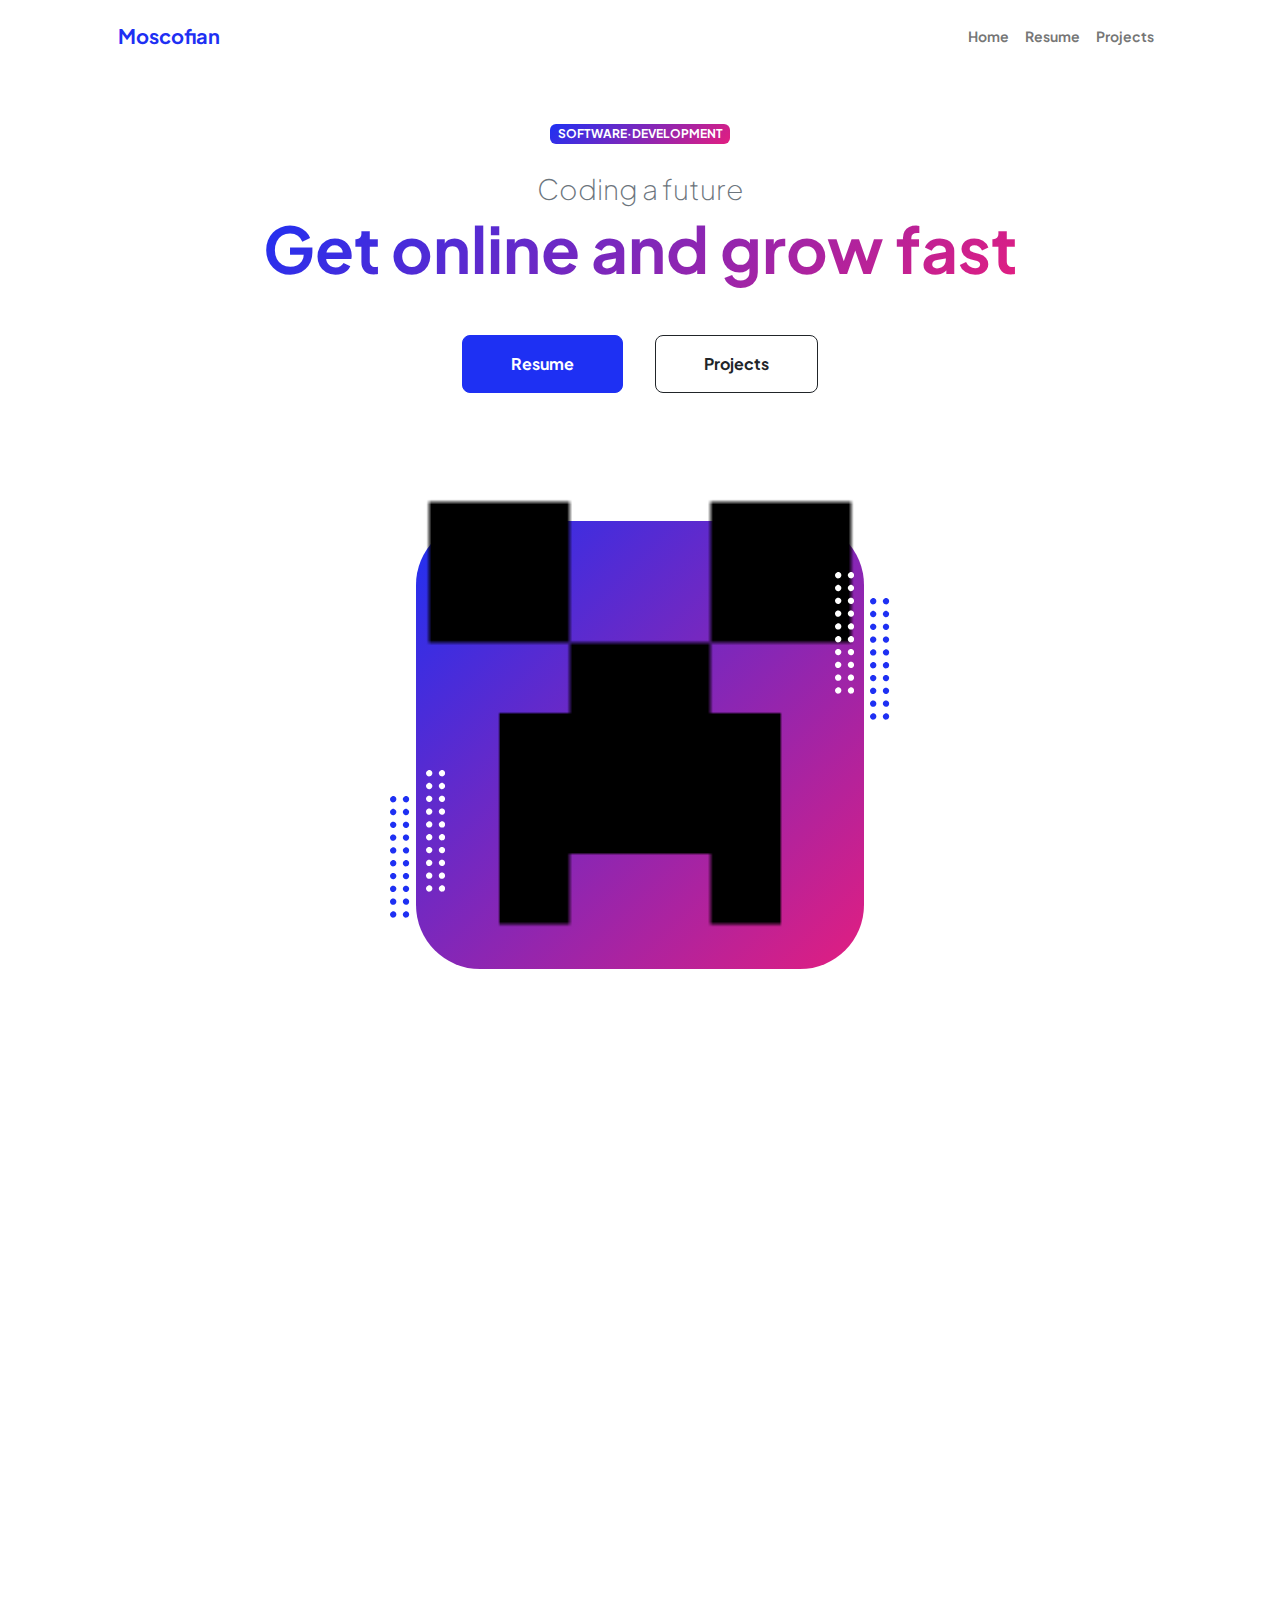
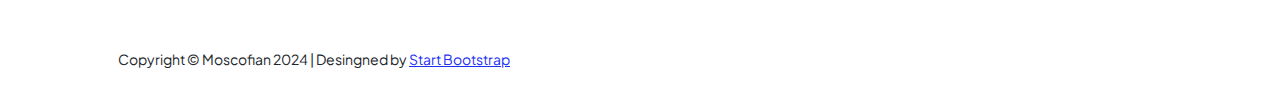
<file: index.html>
<!DOCTYPE html>
<html lang="en">
    <head>
        <meta charset="utf-8" />
        <meta name="viewport" content="width=device-width, initial-scale=1, shrink-to-fit=no" />
        <meta name="description" content="" />
        <meta name="author" content="" />
        <title>Personal Portfolio</title>
        <!-- Favicon-->
        <link rel="icon" type="image/x-icon" href="assets/favicon.ico" />
        <!-- Custom Google font-->
        <link rel="preconnect" href="https://fonts.googleapis.com" />
        <link rel="preconnect" href="https://fonts.gstatic.com" crossorigin />
        <link href="https://fonts.googleapis.com/css2?family=Plus+Jakarta+Sans:wght@100;200;300;400;500;600;700;800;900&amp;display=swap" rel="stylesheet" />
        <!-- Bootstrap icons-->
        <link href="https://cdn.jsdelivr.net/npm/bootstrap-icons@1.8.1/font/bootstrap-icons.css" rel="stylesheet" />
        <!-- Core theme CSS (includes Bootstrap)-->
        <link href="css/styles.css" rel="stylesheet" />
    </head>
    <body class="d-flex flex-column h-100">
        <main class="flex-shrink-0">
            <!-- Navigation-->
            <nav class="navbar navbar-expand-lg navbar-light bg-white py-3">
                <div class="container px-5">
                    <a class="navbar-brand" href="index.html"><span class="fw-bolder text-primary">Moscofian</span></a>
                    <button class="navbar-toggler" type="button" data-bs-toggle="collapse" data-bs-target="#navbarSupportedContent" aria-controls="navbarSupportedContent" aria-expanded="false" aria-label="Toggle navigation"><span class="navbar-toggler-icon"></span></button>
                    <div class="collapse navbar-collapse" id="navbarSupportedContent">
                        <ul class="navbar-nav ms-auto mb-2 mb-lg-0 small fw-bolder">
                            <li class="nav-item"><a class="nav-link" href="index.html">Home</a></li>
                            <li class="nav-item"><a class="nav-link" href="resume.html">Resume</a></li>
                            <li class="nav-item"><a class="nav-link" href="projects.html">Projects</a></li>
                            <!-- <li class="nav-item"><a class="nav-link" href="contact.html">Contact</a></li> -->
                        </ul>
                    </div>
                </div>
            </nav>
            <!-- Header-->
            <header class="py-5">
                <div class="container px-5 pb-5">
                    <div class="row gx-5 align-items-center">
                        <div class="col-xxl-5">
                            <!-- Header text content-->
                            <div class="part1 animate">
                                <div class="text-center text-xxl-start">
                                    <div class="badge bg-gradient-primary-to-secondary text-white mb-4"><div class="text-uppercase">Software&middot;Development</div></div>
                                    <div class="fs-3 fw-light text-muted">Coding a future</div>
                                    <h1 class="display-3 fw-bolder mb-5"><span class="text-gradient d-inline">Get online and grow fast</span></h1>
                                    <div class="d-grid gap-3 d-sm-flex justify-content-sm-center justify-content-xxl-start mb-3">
                                        <a class="btn btn-primary btn-lg px-5 py-3 me-sm-3 fs-6 fw-bolder" href="resume.html">Resume</a>
                                        <a class="btn btn-outline-dark btn-lg px-5 py-3 fs-6 fw-bolder" href="projects.html">Projects</a>
                                    </div>
                                </div>
                            </div>
                        </div>
                        <div class="col-xxl-7">
                            <!-- Header profile picture-->
                            <div class="part2 animate">
                                <div class="d-flex justify-content-center mt-5 mt-xxl-0">
                                    <div class="profile bg-gradient-primary-to-secondary">
                                        <!-- TIP: For best results, use a photo with a transparent background like the demo example below-->
                                        <!-- Watch a tutorial on how to do this on YouTube (link)-->
                                        <img class="profile-img" src="assets/profile.png" alt="..." />
                                        <div class="dots-1">
                                            <!-- SVG Dots-->
                                            <svg version="1.1" xmlns="http://www.w3.org/2000/svg" xmlns:xlink="http://www.w3.org/1999/xlink" x="0px" y="0px" viewBox="0 0 191.6 1215.4" style="enable-background: new 0 0 191.6 1215.4" xml:space="preserve">
                                                <g transform="translate(0.000000,1280.000000) scale(0.100000,-0.100000)">
                                                    <path d="M227.7,12788.6c-105-35-200-141-222-248c-43-206,163-412,369-369c155,32,275,190,260,339c-11,105-90,213-190,262        C383.7,12801.6,289.7,12808.6,227.7,12788.6z"></path>
                                                    <path d="M1507.7,12788.6c-151-50-253-216-222-362c25-119,136-230,254-255c194-41,395,142,375,339c-11,105-90,213-190,262        C1663.7,12801.6,1569.7,12808.6,1507.7,12788.6z"></path>
                                                    <path d="M227.7,11508.6c-105-35-200-141-222-248c-43-206,163-412,369-369c155,32,275,190,260,339c-11,105-90,213-190,262        C383.7,11521.6,289.7,11528.6,227.7,11508.6z"></path>
                                                    <path d="M1507.7,11508.6c-151-50-253-216-222-362c25-119,136-230,254-255c194-41,395,142,375,339c-11,105-90,213-190,262        C1663.7,11521.6,1569.7,11528.6,1507.7,11508.6z"></path>
                                                    <path d="M227.7,10228.6c-105-35-200-141-222-248c-43-206,163-412,369-369c155,32,275,190,260,339c-11,105-90,213-190,262        C383.7,10241.6,289.7,10248.6,227.7,10228.6z"></path>
                                                    <path d="M1507.7,10228.6c-105-35-200-141-222-248c-43-206,163-412,369-369c155,32,275,190,260,339c-11,105-90,213-190,262        C1663.7,10241.6,1569.7,10248.6,1507.7,10228.6z"></path>
                                                    <path d="M227.7,8948.6c-105-35-200-141-222-248c-43-206,163-412,369-369c155,32,275,190,260,339c-11,105-90,213-190,262        C383.7,8961.6,289.7,8968.6,227.7,8948.6z"></path>
                                                    <path d="M1507.7,8948.6c-105-35-200-141-222-248c-43-206,163-412,369-369c155,32,275,190,260,339c-11,105-90,213-190,262        C1663.7,8961.6,1569.7,8968.6,1507.7,8948.6z"></path>
                                                    <path d="M227.7,7668.6c-105-35-200-141-222-248c-43-206,163-412,369-369c155,32,275,190,260,339c-11,105-90,213-190,262        C383.7,7681.6,289.7,7688.6,227.7,7668.6z"></path>
                                                    <path d="M1507.7,7668.6c-105-35-200-141-222-248c-43-206,163-412,369-369c155,32,275,190,260,339c-11,105-90,213-190,262        C1663.7,7681.6,1569.7,7688.6,1507.7,7668.6z"></path>
                                                    <path d="M227.7,6388.6c-105-35-200-141-222-248c-43-206,163-412,369-369c155,32,275,190,260,339c-11,105-90,213-190,262        C383.7,6401.6,289.7,6408.6,227.7,6388.6z"></path>
                                                    <path d="M1507.7,6388.6c-105-35-200-141-222-248c-43-206,163-412,369-369c155,32,275,190,260,339c-11,105-90,213-190,262        C1663.7,6401.6,1569.7,6408.6,1507.7,6388.6z"></path>
                                                    <path d="M227.7,5108.6c-105-35-200-141-222-248c-43-206,163-412,369-369c155,32,275,190,260,339c-11,105-90,213-190,262        C383.7,5121.6,289.7,5128.6,227.7,5108.6z"></path>
                                                    <path d="M1507.7,5108.6c-105-35-200-141-222-248c-43-206,163-412,369-369c155,32,275,190,260,339c-11,105-90,213-190,262        C1663.7,5121.6,1569.7,5128.6,1507.7,5108.6z"></path>
                                                    <path d="M227.7,3828.6c-105-35-200-141-222-248c-43-206,163-412,369-369c155,32,275,190,260,339c-11,105-90,213-190,262        C383.7,3841.6,289.7,3848.6,227.7,3828.6z"></path>
                                                    <path d="M1507.7,3828.6c-105-35-200-141-222-248c-43-206,163-412,369-369c155,32,275,190,260,339c-11,105-90,213-190,262        C1663.7,3841.6,1569.7,3848.6,1507.7,3828.6z"></path>
                                                    <path d="M227.7,2548.6c-105-35-200-141-222-248c-43-206,163-412,369-369c155,32,275,190,260,339c-11,105-90,213-190,262        C383.7,2561.6,289.7,2568.6,227.7,2548.6z"></path>
                                                    <path d="M1507.7,2548.6c-105-35-200-141-222-248c-43-206,163-412,369-369c155,32,275,190,260,339c-11,105-90,213-190,262        C1663.7,2561.6,1569.7,2568.6,1507.7,2548.6z"></path>
                                                    <path d="M227.7,1268.6c-105-35-200-141-222-248c-43-206,163-412,369-369c155,32,275,190,260,339c-11,105-90,213-190,262        C383.7,1281.6,289.7,1288.6,227.7,1268.6z"></path>
                                                    <path d="M1507.7,1268.6c-105-35-200-141-222-248c-43-206,163-412,369-369c155,32,275,190,260,339c-11,105-90,213-190,262        C1663.7,1281.6,1569.7,1288.6,1507.7,1268.6z"></path>
                                                </g>
                                            </svg>
                                            <!-- END of SVG dots-->
                                        </div>
                                        <div class="dots-2">
                                            <!-- SVG Dots-->
                                            <svg version="1.1" xmlns="http://www.w3.org/2000/svg" xmlns:xlink="http://www.w3.org/1999/xlink" x="0px" y="0px" viewBox="0 0 191.6 1215.4" style="enable-background: new 0 0 191.6 1215.4" xml:space="preserve">
                                                <g transform="translate(0.000000,1280.000000) scale(0.100000,-0.100000)">
                                                    <path d="M227.7,12788.6c-105-35-200-141-222-248c-43-206,163-412,369-369c155,32,275,190,260,339c-11,105-90,213-190,262        C383.7,12801.6,289.7,12808.6,227.7,12788.6z"></path>
                                                    <path d="M1507.7,12788.6c-151-50-253-216-222-362c25-119,136-230,254-255c194-41,395,142,375,339c-11,105-90,213-190,262        C1663.7,12801.6,1569.7,12808.6,1507.7,12788.6z"></path>
                                                    <path d="M227.7,11508.6c-105-35-200-141-222-248c-43-206,163-412,369-369c155,32,275,190,260,339c-11,105-90,213-190,262        C383.7,11521.6,289.7,11528.6,227.7,11508.6z"></path>
                                                    <path d="M1507.7,11508.6c-151-50-253-216-222-362c25-119,136-230,254-255c194-41,395,142,375,339c-11,105-90,213-190,262        C1663.7,11521.6,1569.7,11528.6,1507.7,11508.6z"></path>
                                                    <path d="M227.7,10228.6c-105-35-200-141-222-248c-43-206,163-412,369-369c155,32,275,190,260,339c-11,105-90,213-190,262        C383.7,10241.6,289.7,10248.6,227.7,10228.6z"></path>
                                                    <path d="M1507.7,10228.6c-105-35-200-141-222-248c-43-206,163-412,369-369c155,32,275,190,260,339c-11,105-90,213-190,262        C1663.7,10241.6,1569.7,10248.6,1507.7,10228.6z"></path>
                                                    <path d="M227.7,8948.6c-105-35-200-141-222-248c-43-206,163-412,369-369c155,32,275,190,260,339c-11,105-90,213-190,262        C383.7,8961.6,289.7,8968.6,227.7,8948.6z"></path>
                                                    <path d="M1507.7,8948.6c-105-35-200-141-222-248c-43-206,163-412,369-369c155,32,275,190,260,339c-11,105-90,213-190,262        C1663.7,8961.6,1569.7,8968.6,1507.7,8948.6z"></path>
                                                    <path d="M227.7,7668.6c-105-35-200-141-222-248c-43-206,163-412,369-369c155,32,275,190,260,339c-11,105-90,213-190,262        C383.7,7681.6,289.7,7688.6,227.7,7668.6z"></path>
                                                    <path d="M1507.7,7668.6c-105-35-200-141-222-248c-43-206,163-412,369-369c155,32,275,190,260,339c-11,105-90,213-190,262        C1663.7,7681.6,1569.7,7688.6,1507.7,7668.6z"></path>
                                                    <path d="M227.7,6388.6c-105-35-200-141-222-248c-43-206,163-412,369-369c155,32,275,190,260,339c-11,105-90,213-190,262        C383.7,6401.6,289.7,6408.6,227.7,6388.6z"></path>
                                                    <path d="M1507.7,6388.6c-105-35-200-141-222-248c-43-206,163-412,369-369c155,32,275,190,260,339c-11,105-90,213-190,262        C1663.7,6401.6,1569.7,6408.6,1507.7,6388.6z"></path>
                                                    <path d="M227.7,5108.6c-105-35-200-141-222-248c-43-206,163-412,369-369c155,32,275,190,260,339c-11,105-90,213-190,262        C383.7,5121.6,289.7,5128.6,227.7,5108.6z"></path>
                                                    <path d="M1507.7,5108.6c-105-35-200-141-222-248c-43-206,163-412,369-369c155,32,275,190,260,339c-11,105-90,213-190,262        C1663.7,5121.6,1569.7,5128.6,1507.7,5108.6z"></path>
                                                    <path d="M227.7,3828.6c-105-35-200-141-222-248c-43-206,163-412,369-369c155,32,275,190,260,339c-11,105-90,213-190,262        C383.7,3841.6,289.7,3848.6,227.7,3828.6z"></path>
                                                    <path d="M1507.7,3828.6c-105-35-200-141-222-248c-43-206,163-412,369-369c155,32,275,190,260,339c-11,105-90,213-190,262        C1663.7,3841.6,1569.7,3848.6,1507.7,3828.6z"></path>
                                                    <path d="M227.7,2548.6c-105-35-200-141-222-248c-43-206,163-412,369-369c155,32,275,190,260,339c-11,105-90,213-190,262        C383.7,2561.6,289.7,2568.6,227.7,2548.6z"></path>
                                                    <path d="M1507.7,2548.6c-105-35-200-141-222-248c-43-206,163-412,369-369c155,32,275,190,260,339c-11,105-90,213-190,262        C1663.7,2561.6,1569.7,2568.6,1507.7,2548.6z"></path>
                                                    <path d="M227.7,1268.6c-105-35-200-141-222-248c-43-206,163-412,369-369c155,32,275,190,260,339c-11,105-90,213-190,262        C383.7,1281.6,289.7,1288.6,227.7,1268.6z"></path>
                                                    <path d="M1507.7,1268.6c-105-35-200-141-222-248c-43-206,163-412,369-369c155,32,275,190,260,339c-11,105-90,213-190,262        C1663.7,1281.6,1569.7,1288.6,1507.7,1268.6z"></path>
                                                </g>
                                            </svg>
                                            <!-- END of SVG dots-->
                                        </div>
                                        <div class="dots-3">
                                            <!-- SVG Dots-->
                                            <svg version="1.1" xmlns="http://www.w3.org/2000/svg" xmlns:xlink="http://www.w3.org/1999/xlink" x="0px" y="0px" viewBox="0 0 191.6 1215.4" style="enable-background: new 0 0 191.6 1215.4" xml:space="preserve">
                                                <g transform="translate(0.000000,1280.000000) scale(0.100000,-0.100000)">
                                                    <path d="M227.7,12788.6c-105-35-200-141-222-248c-43-206,163-412,369-369c155,32,275,190,260,339c-11,105-90,213-190,262        C383.7,12801.6,289.7,12808.6,227.7,12788.6z"></path>
                                                    <path d="M1507.7,12788.6c-151-50-253-216-222-362c25-119,136-230,254-255c194-41,395,142,375,339c-11,105-90,213-190,262        C1663.7,12801.6,1569.7,12808.6,1507.7,12788.6z"></path>
                                                    <path d="M227.7,11508.6c-105-35-200-141-222-248c-43-206,163-412,369-369c155,32,275,190,260,339c-11,105-90,213-190,262        C383.7,11521.6,289.7,11528.6,227.7,11508.6z"></path>
                                                    <path d="M1507.7,11508.6c-151-50-253-216-222-362c25-119,136-230,254-255c194-41,395,142,375,339c-11,105-90,213-190,262        C1663.7,11521.6,1569.7,11528.6,1507.7,11508.6z"></path>
                                                    <path d="M227.7,10228.6c-105-35-200-141-222-248c-43-206,163-412,369-369c155,32,275,190,260,339c-11,105-90,213-190,262        C383.7,10241.6,289.7,10248.6,227.7,10228.6z"></path>
                                                    <path d="M1507.7,10228.6c-105-35-200-141-222-248c-43-206,163-412,369-369c155,32,275,190,260,339c-11,105-90,213-190,262        C1663.7,10241.6,1569.7,10248.6,1507.7,10228.6z"></path>
                                                    <path d="M227.7,8948.6c-105-35-200-141-222-248c-43-206,163-412,369-369c155,32,275,190,260,339c-11,105-90,213-190,262        C383.7,8961.6,289.7,8968.6,227.7,8948.6z"></path>
                                                    <path d="M1507.7,8948.6c-105-35-200-141-222-248c-43-206,163-412,369-369c155,32,275,190,260,339c-11,105-90,213-190,262        C1663.7,8961.6,1569.7,8968.6,1507.7,8948.6z"></path>
                                                    <path d="M227.7,7668.6c-105-35-200-141-222-248c-43-206,163-412,369-369c155,32,275,190,260,339c-11,105-90,213-190,262        C383.7,7681.6,289.7,7688.6,227.7,7668.6z"></path>
                                                    <path d="M1507.7,7668.6c-105-35-200-141-222-248c-43-206,163-412,369-369c155,32,275,190,260,339c-11,105-90,213-190,262        C1663.7,7681.6,1569.7,7688.6,1507.7,7668.6z"></path>
                                                    <path d="M227.7,6388.6c-105-35-200-141-222-248c-43-206,163-412,369-369c155,32,275,190,260,339c-11,105-90,213-190,262        C383.7,6401.6,289.7,6408.6,227.7,6388.6z"></path>
                                                    <path d="M1507.7,6388.6c-105-35-200-141-222-248c-43-206,163-412,369-369c155,32,275,190,260,339c-11,105-90,213-190,262        C1663.7,6401.6,1569.7,6408.6,1507.7,6388.6z"></path>
                                                    <path d="M227.7,5108.6c-105-35-200-141-222-248c-43-206,163-412,369-369c155,32,275,190,260,339c-11,105-90,213-190,262        C383.7,5121.6,289.7,5128.6,227.7,5108.6z"></path>
                                                    <path d="M1507.7,5108.6c-105-35-200-141-222-248c-43-206,163-412,369-369c155,32,275,190,260,339c-11,105-90,213-190,262        C1663.7,5121.6,1569.7,5128.6,1507.7,5108.6z"></path>
                                                    <path d="M227.7,3828.6c-105-35-200-141-222-248c-43-206,163-412,369-369c155,32,275,190,260,339c-11,105-90,213-190,262        C383.7,3841.6,289.7,3848.6,227.7,3828.6z"></path>
                                                    <path d="M1507.7,3828.6c-105-35-200-141-222-248c-43-206,163-412,369-369c155,32,275,190,260,339c-11,105-90,213-190,262        C1663.7,3841.6,1569.7,3848.6,1507.7,3828.6z"></path>
                                                    <path d="M227.7,2548.6c-105-35-200-141-222-248c-43-206,163-412,369-369c155,32,275,190,260,339c-11,105-90,213-190,262        C383.7,2561.6,289.7,2568.6,227.7,2548.6z"></path>
                                                    <path d="M1507.7,2548.6c-105-35-200-141-222-248c-43-206,163-412,369-369c155,32,275,190,260,339c-11,105-90,213-190,262        C1663.7,2561.6,1569.7,2568.6,1507.7,2548.6z"></path>
                                                    <path d="M227.7,1268.6c-105-35-200-141-222-248c-43-206,163-412,369-369c155,32,275,190,260,339c-11,105-90,213-190,262        C383.7,1281.6,289.7,1288.6,227.7,1268.6z"></path>
                                                    <path d="M1507.7,1268.6c-105-35-200-141-222-248c-43-206,163-412,369-369c155,32,275,190,260,339c-11,105-90,213-190,262        C1663.7,1281.6,1569.7,1288.6,1507.7,1268.6z"></path>
                                                </g>
                                            </svg>
                                            <!-- END of SVG dots-->
                                        </div>
                                        <div class="dots-4">
                                            <!-- SVG Dots-->
                                            <svg version="1.1" xmlns="http://www.w3.org/2000/svg" xmlns:xlink="http://www.w3.org/1999/xlink" x="0px" y="0px" viewBox="0 0 191.6 1215.4" style="enable-background: new 0 0 191.6 1215.4" xml:space="preserve">
                                                <g transform="translate(0.000000,1280.000000) scale(0.100000,-0.100000)">
                                                    <path d="M227.7,12788.6c-105-35-200-141-222-248c-43-206,163-412,369-369c155,32,275,190,260,339c-11,105-90,213-190,262        C383.7,12801.6,289.7,12808.6,227.7,12788.6z"></path>
                                                    <path d="M1507.7,12788.6c-151-50-253-216-222-362c25-119,136-230,254-255c194-41,395,142,375,339c-11,105-90,213-190,262        C1663.7,12801.6,1569.7,12808.6,1507.7,12788.6z"></path>
                                                    <path d="M227.7,11508.6c-105-35-200-141-222-248c-43-206,163-412,369-369c155,32,275,190,260,339c-11,105-90,213-190,262        C383.7,11521.6,289.7,11528.6,227.7,11508.6z"></path>
                                                    <path d="M1507.7,11508.6c-151-50-253-216-222-362c25-119,136-230,254-255c194-41,395,142,375,339c-11,105-90,213-190,262        C1663.7,11521.6,1569.7,11528.6,1507.7,11508.6z"></path>
                                                    <path d="M227.7,10228.6c-105-35-200-141-222-248c-43-206,163-412,369-369c155,32,275,190,260,339c-11,105-90,213-190,262        C383.7,10241.6,289.7,10248.6,227.7,10228.6z"></path>
                                                    <path d="M1507.7,10228.6c-105-35-200-141-222-248c-43-206,163-412,369-369c155,32,275,190,260,339c-11,105-90,213-190,262        C1663.7,10241.6,1569.7,10248.6,1507.7,10228.6z"></path>
                                                    <path d="M227.7,8948.6c-105-35-200-141-222-248c-43-206,163-412,369-369c155,32,275,190,260,339c-11,105-90,213-190,262        C383.7,8961.6,289.7,8968.6,227.7,8948.6z"></path>
                                                    <path d="M1507.7,8948.6c-105-35-200-141-222-248c-43-206,163-412,369-369c155,32,275,190,260,339c-11,105-90,213-190,262        C1663.7,8961.6,1569.7,8968.6,1507.7,8948.6z"></path>
                                                    <path d="M227.7,7668.6c-105-35-200-141-222-248c-43-206,163-412,369-369c155,32,275,190,260,339c-11,105-90,213-190,262        C383.7,7681.6,289.7,7688.6,227.7,7668.6z"></path>
                                                    <path d="M1507.7,7668.6c-105-35-200-141-222-248c-43-206,163-412,369-369c155,32,275,190,260,339c-11,105-90,213-190,262        C1663.7,7681.6,1569.7,7688.6,1507.7,7668.6z"></path>
                                                    <path d="M227.7,6388.6c-105-35-200-141-222-248c-43-206,163-412,369-369c155,32,275,190,260,339c-11,105-90,213-190,262        C383.7,6401.6,289.7,6408.6,227.7,6388.6z"></path>
                                                    <path d="M1507.7,6388.6c-105-35-200-141-222-248c-43-206,163-412,369-369c155,32,275,190,260,339c-11,105-90,213-190,262        C1663.7,6401.6,1569.7,6408.6,1507.7,6388.6z"></path>
                                                    <path d="M227.7,5108.6c-105-35-200-141-222-248c-43-206,163-412,369-369c155,32,275,190,260,339c-11,105-90,213-190,262        C383.7,5121.6,289.7,5128.6,227.7,5108.6z"></path>
                                                    <path d="M1507.7,5108.6c-105-35-200-141-222-248c-43-206,163-412,369-369c155,32,275,190,260,339c-11,105-90,213-190,262        C1663.7,5121.6,1569.7,5128.6,1507.7,5108.6z"></path>
                                                    <path d="M227.7,3828.6c-105-35-200-141-222-248c-43-206,163-412,369-369c155,32,275,190,260,339c-11,105-90,213-190,262        C383.7,3841.6,289.7,3848.6,227.7,3828.6z"></path>
                                                    <path d="M1507.7,3828.6c-105-35-200-141-222-248c-43-206,163-412,369-369c155,32,275,190,260,339c-11,105-90,213-190,262        C1663.7,3841.6,1569.7,3848.6,1507.7,3828.6z"></path>
                                                    <path d="M227.7,2548.6c-105-35-200-141-222-248c-43-206,163-412,369-369c155,32,275,190,260,339c-11,105-90,213-190,262        C383.7,2561.6,289.7,2568.6,227.7,2548.6z"></path>
                                                    <path d="M1507.7,2548.6c-105-35-200-141-222-248c-43-206,163-412,369-369c155,32,275,190,260,339c-11,105-90,213-190,262        C1663.7,2561.6,1569.7,2568.6,1507.7,2548.6z"></path>
                                                    <path d="M227.7,1268.6c-105-35-200-141-222-248c-43-206,163-412,369-369c155,32,275,190,260,339c-11,105-90,213-190,262        C383.7,1281.6,289.7,1288.6,227.7,1268.6z"></path>
                                                    <path d="M1507.7,1268.6c-105-35-200-141-222-248c-43-206,163-412,369-369c155,32,275,190,260,339c-11,105-90,213-190,262        C1663.7,1281.6,1569.7,1288.6,1507.7,1268.6z"></path>
                                                </g>
                                            </svg>
                                            <!-- END of SVG dots-->
                                        </div>
                                    </div>
                                </div>
                            </div>
                        </div>
                    </div>
                </div>
            </header>
            <!-- About Section-->
            <div class="part3 animate">
                <section class="bg-light py-5">
                    <div class="container px-5">
                        <div class="row gx-5 justify-content-center">
                            <div class="col-xxl-8">
                                <div class="text-center my-5">
                                    <h2 class="display-5 fw-bolder"><span class="text-gradient d-inline">About Me</span></h2>
                                    <p class="lead fw-light mb-4">My name is Lucas Moscofian Gimenez.</p>
                                    <p class="text-muted">Hello! I am a student of IT, currently pursuing a degree in Systems Analysis and Development. I am passionate about technology and innovation. Throughout my academic journey, I have had the opportunity to participate in various projects, both in teams and individually, which allowed me to develop practical skills in different areas of software development.</p>
                                    <p class="text-muted">I have experience in front-end projects, where I utilized technologies such as HTML, CSS, and JavaScript to create interactive and responsive user interfaces. Additionally, I have worked on back-end projects, developing and integrating APIs using languages like C++ and Python. I have a strong interest in back-end, as I enjoy working on the logic and architecture that support applications, ensuring their efficiency and scalability.</p>
                                    <div class="d-flex justify-content-center fs-2 gap-4">
                                        <!-- <a class="text-gradient" href="#!"><i class="bi bi-twitter"></i></a> -->
                                        <a class="text-gradient" href="https://www.linkedin.com/in/lucas-moscofian-gimenez-18b355247/" target="_blank"><i class="bi bi-linkedin"></i></a>
                                        <a class="text-gradient" href="https://github.com/Moscofian" target="_blank"><i class="bi bi-github"></i></a>
                                    </div>
                                </div>
                            </div>
                        </div>
                    </div>
                </section>
            </div>
        </main>
        <!-- Footer-->
        <footer class="bg-white py-4 mt-auto">
            <div class="container px-5">
                <div class="row align-items-center justify-content-between flex-column flex-sm-row">
                    <div class="col-auto"><div class="small m-0">Copyright &copy; Moscofian 2024 | Desingned by <a href="https://startbootstrap.com/">Start Bootstrap</a></div></div>
                    <!-- <div class="col-auto">
                        <a class="small" href="#!">Privacy</a>
                        <span class="mx-1">&middot;</span>
                        <a class="small" href="#!">Terms</a>
                        <span class="mx-1">&middot;</span>
                        <a class="small" href="#!">Contact</a>
                    </div> -->
                </div>
            </div>
        </footer>
        <!-- Bootstrap core JS-->
        <script src="https://cdn.jsdelivr.net/npm/bootstrap@5.2.3/dist/js/bootstrap.bundle.min.js"></script>
        <!-- Core theme JS-->
        <script src="js/scripts.js"></script>
    </body>
</html>
</file>
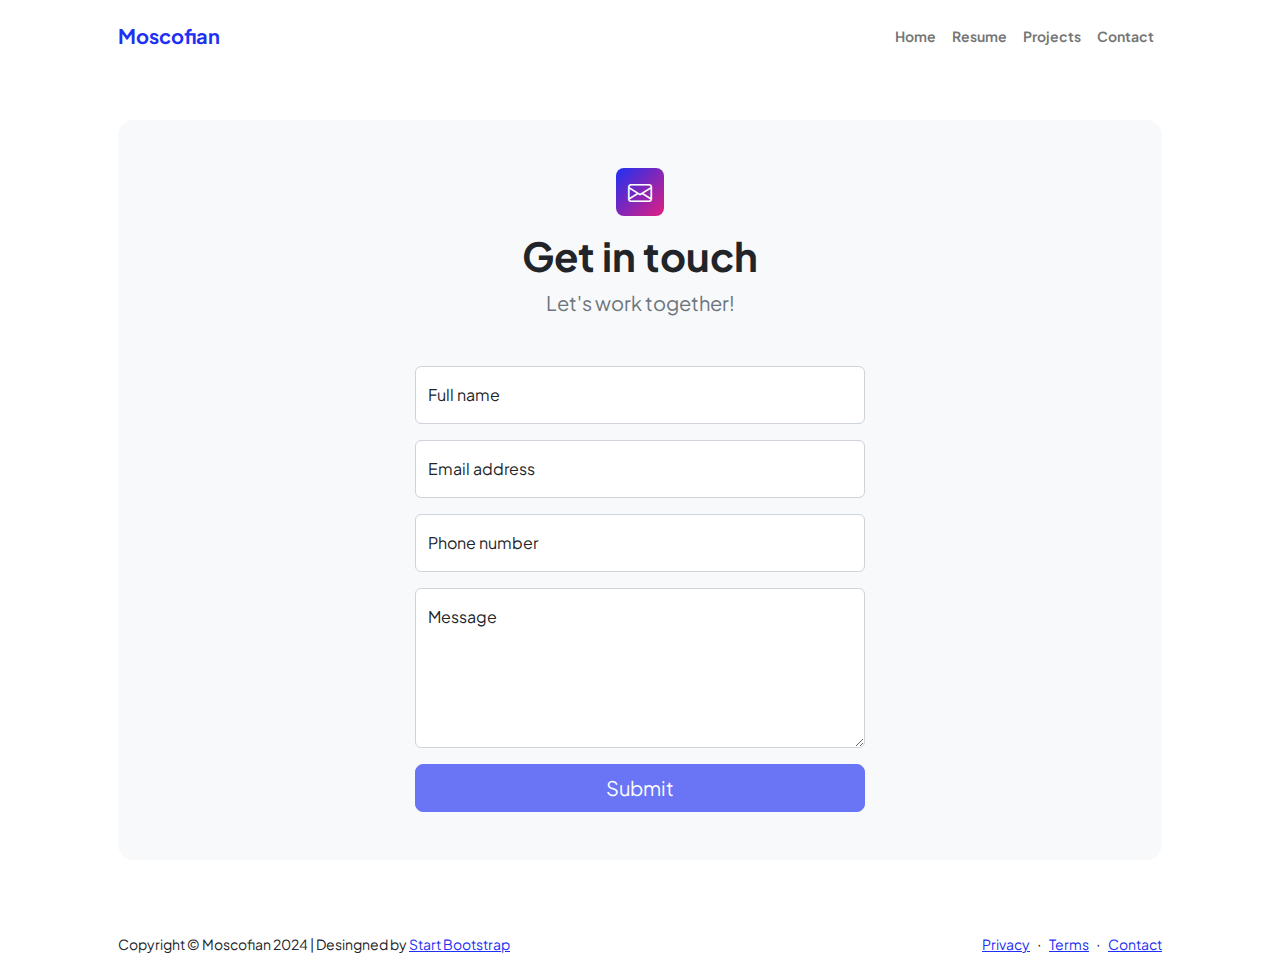
<file: contact.html>
<!DOCTYPE html>
<html lang="en">
    <head>
        <meta charset="utf-8" />
        <meta name="viewport" content="width=device-width, initial-scale=1, shrink-to-fit=no" />
        <meta name="description" content />
        <meta name="author" content />
        <title>Contact</title>
        <!-- Favicon-->
        <link rel="icon" type="image/x-icon" href="assets/favicon.ico" />
        <!-- Custom Google font-->
        <link rel="preconnect" href="https://fonts.googleapis.com" />
        <link rel="preconnect" href="https://fonts.gstatic.com" crossorigin />
        <link href="https://fonts.googleapis.com/css2?family=Plus+Jakarta+Sans:wght@100;200;300;400;500;600;700;800;900&amp;display=swap" rel="stylesheet" />
        <!-- Bootstrap icons-->
        <link href="https://cdn.jsdelivr.net/npm/bootstrap-icons@1.8.1/font/bootstrap-icons.css" rel="stylesheet" />
        <!-- Core theme CSS (includes Bootstrap)-->
        <link href="css/styles.css" rel="stylesheet" />
    </head>
    <body class="d-flex flex-column">
        <main class="flex-shrink-0">
            <!-- Navigation-->
            <nav class="navbar navbar-expand-lg navbar-light bg-white py-3">
                <div class="container px-5">
                    <a class="navbar-brand" href="index.html"><span class="fw-bolder text-primary">Moscofian</span></a>
                    <button class="navbar-toggler" type="button" data-bs-toggle="collapse" data-bs-target="#navbarSupportedContent" aria-controls="navbarSupportedContent" aria-expanded="false" aria-label="Toggle navigation"><span class="navbar-toggler-icon"></span></button>
                    <div class="collapse navbar-collapse" id="navbarSupportedContent">
                        <ul class="navbar-nav ms-auto mb-2 mb-lg-0 small fw-bolder">
                            <li class="nav-item"><a class="nav-link" href="index.html">Home</a></li>
                            <li class="nav-item"><a class="nav-link" href="resume.html">Resume</a></li>
                            <li class="nav-item"><a class="nav-link" href="projects.html">Projects</a></li>
                            <li class="nav-item"><a class="nav-link" href="contact.html">Contact</a></li>
                        </ul>
                    </div>
                </div>
            </nav>
            <!-- Page content-->
            <section class="py-5">
                <div class="container px-5">
                    <!-- Contact form-->
                    <div class="bg-light rounded-4 py-5 px-4 px-md-5">
                        <div class="text-center mb-5">
                            <div class="feature bg-primary bg-gradient-primary-to-secondary text-white rounded-3 mb-3"><i class="bi bi-envelope"></i></div>
                            <h1 class="fw-bolder">Get in touch</h1>
                            <p class="lead fw-normal text-muted mb-0">Let's work together!</p>
                        </div>
                        <div class="row gx-5 justify-content-center">
                            <div class="col-lg-8 col-xl-6">
                                <!-- * * * * * * * * * * * * * * *-->
                                <!-- * * SB Forms Contact Form * *-->
                                <!-- * * * * * * * * * * * * * * *-->
                                <!-- This form is pre-integrated with SB Forms.-->
                                <!-- To make this form functional, sign up at-->
                                <!-- https://startbootstrap.com/solution/contact-forms-->
                                <!-- to get an API token!-->
                                <form id="contactForm" data-sb-form-api-token="API_TOKEN">
                                    <!-- Name input-->
                                    <div class="form-floating mb-3">
                                        <input class="form-control" id="name" type="text" placeholder="Enter your name..." data-sb-validations="required" />
                                        <label for="name">Full name</label>
                                        <div class="invalid-feedback" data-sb-feedback="name:required">A name is required.</div>
                                    </div>
                                    <!-- Email address input-->
                                    <div class="form-floating mb-3">
                                        <input class="form-control" id="email" type="email" placeholder="name@example.com" data-sb-validations="required,email" />
                                        <label for="email">Email address</label>
                                        <div class="invalid-feedback" data-sb-feedback="email:required">An email is required.</div>
                                        <div class="invalid-feedback" data-sb-feedback="email:email">Email is not valid.</div>
                                    </div>
                                    <!-- Phone number input-->
                                    <div class="form-floating mb-3">
                                        <input class="form-control" id="phone" type="tel" placeholder="(123) 456-7890" data-sb-validations="required" />
                                        <label for="phone">Phone number</label>
                                        <div class="invalid-feedback" data-sb-feedback="phone:required">A phone number is required.</div>
                                    </div>
                                    <!-- Message input-->
                                    <div class="form-floating mb-3">
                                        <textarea class="form-control" id="message" type="text" placeholder="Enter your message here..." style="height: 10rem" data-sb-validations="required"></textarea>
                                        <label for="message">Message</label>
                                        <div class="invalid-feedback" data-sb-feedback="message:required">A message is required.</div>
                                    </div>
                                    <!-- Submit success message-->
                                    <!---->
                                    <!-- This is what your users will see when the form-->
                                    <!-- has successfully submitted-->
                                    <div class="d-none" id="submitSuccessMessage">
                                        <div class="text-center mb-3">
                                            <div class="fw-bolder">Form submission successful!</div>
                                            To activate this form, sign up at
                                            <br />
                                            <a href="https://startbootstrap.com/solution/contact-forms">https://startbootstrap.com/solution/contact-forms</a>
                                        </div>
                                    </div>
                                    <!-- Submit error message-->
                                    <!---->
                                    <!-- This is what your users will see when there is-->
                                    <!-- an error submitting the form-->
                                    <div class="d-none" id="submitErrorMessage"><div class="text-center text-danger mb-3">Error sending message!</div></div>
                                    <!-- Submit Button-->
                                    <div class="d-grid"><button class="btn btn-primary btn-lg disabled" id="submitButton" type="submit">Submit</button></div>
                                </form>
                            </div>
                        </div>
                    </div>
                </div>
            </section>
        </main>
        <!-- Footer-->
        <footer class="bg-white py-4 mt-auto">
            <div class="container px-5">
                <div class="row align-items-center justify-content-between flex-column flex-sm-row">
                    <div class="col-auto"><div class="small m-0">Copyright &copy; Moscofian 2024 | Desingned by <a href="https://startbootstrap.com/">Start Bootstrap</a></div></div>
                    <div class="col-auto">
                        <a class="small" href="#!">Privacy</a>
                        <span class="mx-1">&middot;</span>
                        <a class="small" href="#!">Terms</a>
                        <span class="mx-1">&middot;</span>
                        <a class="small" href="#!">Contact</a>
                    </div>
                </div>
            </div>
        </footer>
        <!-- Bootstrap core JS-->
        <script src="https://cdn.jsdelivr.net/npm/bootstrap@5.2.3/dist/js/bootstrap.bundle.min.js"></script>
        <!-- Core theme JS-->
        <script src="js/scripts.js"></script>
        <!-- * * * * * * * * * * * * * * * * * * * * * * * * * * * * * * * * * * * * * * * *-->
        <!-- * *                               SB Forms JS                               * *-->
        <!-- * * Activate your form at https://startbootstrap.com/solution/contact-forms * *-->
        <!-- * * * * * * * * * * * * * * * * * * * * * * * * * * * * * * * * * * * * * * * *-->
        <script src="https://cdn.startbootstrap.com/sb-forms-latest.js"></script>
    </body>
</html>
</file>
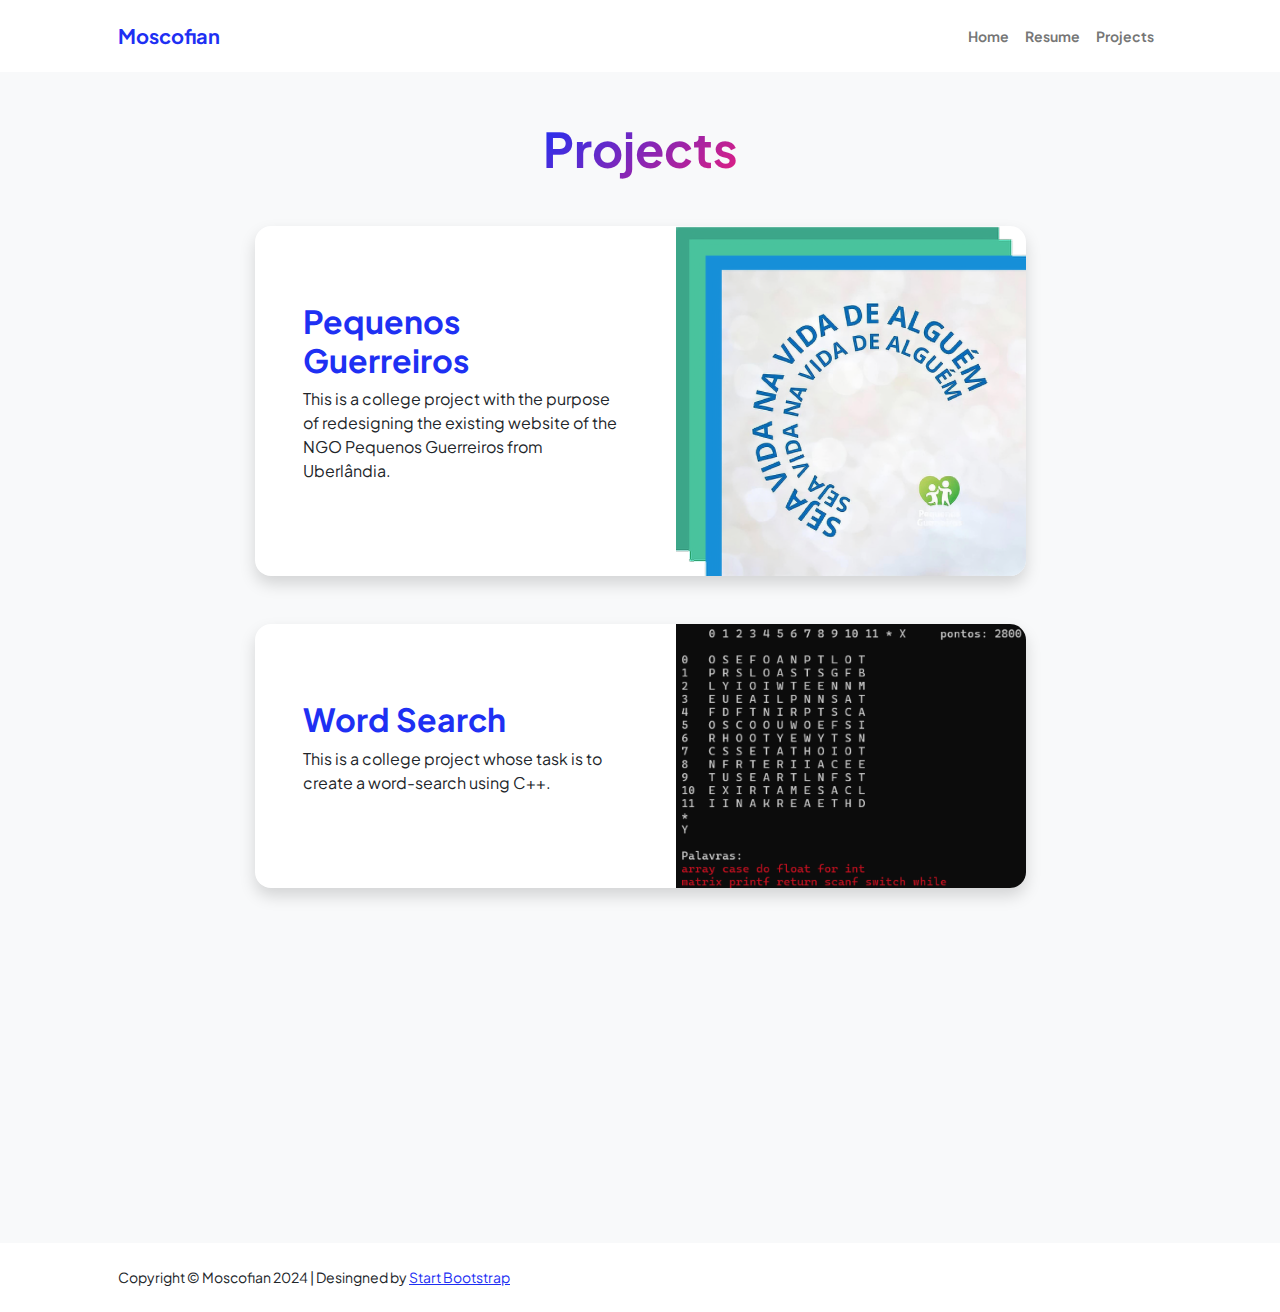
<file: projects.html>
<!DOCTYPE html>
<html lang="en">
    <head>
        <meta charset="utf-8" />
        <meta name="viewport" content="width=device-width, initial-scale=1, shrink-to-fit=no" />
        <meta name="description" content="" />
        <meta name="author" content="" />
        <title>Projects</title>
        <!-- Favicon-->
        <link rel="icon" type="image/x-icon" href="assets/favicon.ico" />
        <!-- Custom Google font-->
        <link rel="preconnect" href="https://fonts.googleapis.com" />
        <link rel="preconnect" href="https://fonts.gstatic.com" crossorigin />
        <link href="https://fonts.googleapis.com/css2?family=Plus+Jakarta+Sans:wght@100;200;300;400;500;600;700;800;900&amp;display=swap" rel="stylesheet" />
        <!-- Bootstrap icons-->
        <link href="https://cdn.jsdelivr.net/npm/bootstrap-icons@1.8.1/font/bootstrap-icons.css" rel="stylesheet" />
        <!-- Core theme CSS (includes Bootstrap)-->
        <link href="css/styles.css" rel="stylesheet" />
    </head>
    <body class="d-flex flex-column h-100 bg-light">
        <main class="flex-shrink-0">
            <!-- Navigation-->
            <nav class="navbar navbar-expand-lg navbar-light bg-white py-3">
                <div class="container px-5">
                    <a class="navbar-brand" href="index.html"><span class="fw-bolder text-primary">Moscofian</span></a>
                    <button class="navbar-toggler" type="button" data-bs-toggle="collapse" data-bs-target="#navbarSupportedContent" aria-controls="navbarSupportedContent" aria-expanded="false" aria-label="Toggle navigation"><span class="navbar-toggler-icon"></span></button>
                    <div class="collapse navbar-collapse" id="navbarSupportedContent">
                        <ul class="navbar-nav ms-auto mb-2 mb-lg-0 small fw-bolder">
                            <li class="nav-item"><a class="nav-link" href="index.html">Home</a></li>
                            <li class="nav-item"><a class="nav-link" href="resume.html">Resume</a></li>
                            <li class="nav-item"><a class="nav-link" href="projects.html">Projects</a></li>
                            <!-- <li class="nav-item"><a class="nav-link" href="contact.html">Contact</a></li> -->
                        </ul>
                    </div>
                </div>
            </nav>
            <!-- Projects Section-->
            <section class="py-5">
                <div class="container px-5 mb-5">
                    <div class="text-center mb-5">
                        <h1 class="display-5 fw-bolder mb-0"><span class="text-gradient d-inline">Projects</span></h1>
                    </div>
                    <div class="row gx-5 justify-content-center">
                        <div class="col-lg-11 col-xl-9 col-xxl-8">
                            <!-- Project Card 1-->
                            <div class="card overflow-hidden shadow rounded-4 border-0 mb-5 part3 animate">
                                <div class="card-body p-0">
                                    <div class="d-flex align-items-center">
                                        <div class="p-5">
                                            <h2 class="fw-bolder"><a href="https://github.com/Moscofian/EXT-PequenosGuerreiros" target="_blank" style="text-decoration: none;">Pequenos Guerreiros</a></h2>
                                            <p>This is a college project with the purpose of redesigning the existing website of the NGO Pequenos Guerreiros from Uberlândia.</p>
                                        </div>
                                        <img class="img-fluid" src="./assets/pequenosguerreiros.png" alt="..." />
                                    </div>
                                </div>
                            </div>
                            <!-- Project Card 2-->
                            <div class="card overflow-hidden shadow rounded-4 border-0 part4 animate">
                                <div class="card-body p-0">
                                    <div class="d-flex align-items-center">
                                        <div class="p-5">
                                            <h2 class="fw-bolder"><a href="https://github.com/Moscofian/Hunting-Words" target="_blank" style="text-decoration: none;">Word Search</a></h2>
                                            <p>This is a college project whose task is to create a word-search using C++.</p>
                                        </div>
                                        <img class="img-fluid" src="./assets/wordsearch.png" alt="..." />
                                    </div>
                                </div>
                            </div>
                        </div>
                    </div>
                </div>
            </section>
            <!-- Call to action section-->
            <section class="py-5 bg-gradient-primary-to-secondary text-white part3 animate">
                <div class="container px-5 my-5">
                    <div class="text-center">
                        <h2 class="display-4 fw-bolder mb-4">Let's build something together</h2>
                        <!-- <a class="btn btn-outline-light btn-lg px-5 py-3 fs-6 fw-bolder" href="contact.html">Contact me</a> -->
                    </div>
                </div>
            </section>
        </main>
        <!-- Footer-->
        <footer class="bg-white py-4 mt-auto">
            <div class="container px-5">
                <div class="row align-items-center justify-content-between flex-column flex-sm-row">
                    <div class="col-auto"><div class="small m-0">Copyright &copy; Moscofian 2024 | Desingned by <a href="https://startbootstrap.com/">Start Bootstrap</a></div></div>
                    <!-- <div class="col-auto">
                        <a class="small" href="#!">Privacy</a>
                        <span class="mx-1">&middot;</span>
                        <a class="small" href="#!">Terms</a>
                        <span class="mx-1">&middot;</span>
                        <a class="small" href="#!">Contact</a>
                    </div> -->
                </div>
            </div>
        </footer>
        <!-- Bootstrap core JS-->
        <script src="https://cdn.jsdelivr.net/npm/bootstrap@5.2.3/dist/js/bootstrap.bundle.min.js"></script>
        <!-- Core theme JS-->
        <script src="js/scripts.js"></script>
    </body>
</html>
</file>
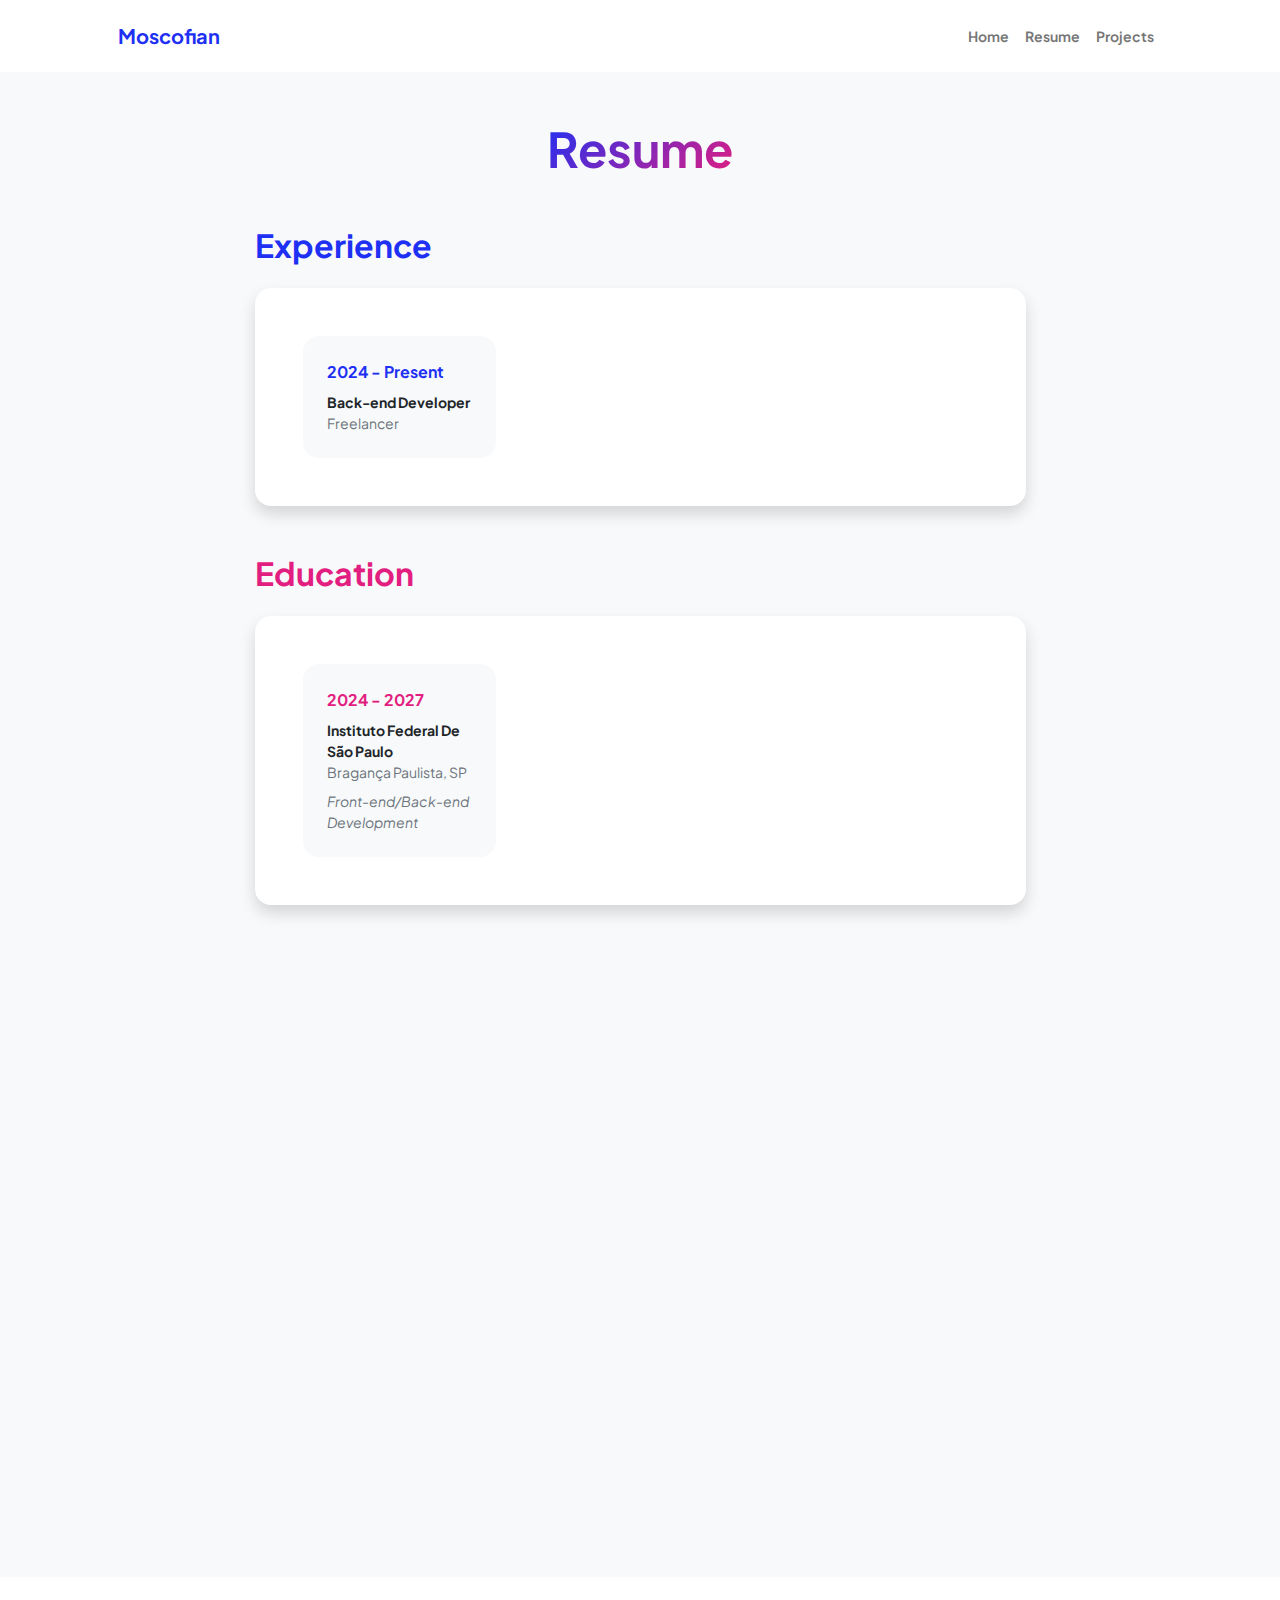
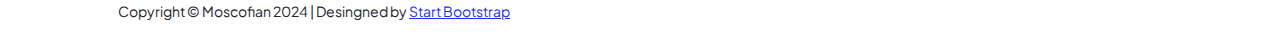
<file: resume.html>
<!DOCTYPE html>
<html lang="en">
    <head>
        <meta charset="utf-8" />
        <meta name="viewport" content="width=device-width, initial-scale=1, shrink-to-fit=no" />
        <meta name="description" content="" />
        <meta name="author" content="" />
        <title>Resume</title>
        <!-- Favicon-->
        <link rel="icon" type="image/x-icon" href="assets/favicon.ico" />
        <!-- Custom Google font-->
        <link rel="preconnect" href="https://fonts.googleapis.com" />
        <link rel="preconnect" href="https://fonts.gstatic.com" crossorigin />
        <link href="https://fonts.googleapis.com/css2?family=Plus+Jakarta+Sans:wght@100;200;300;400;500;600;700;800;900&amp;display=swap" rel="stylesheet" />
        <!-- Bootstrap icons-->
        <link href="https://cdn.jsdelivr.net/npm/bootstrap-icons@1.8.1/font/bootstrap-icons.css" rel="stylesheet" />
        <!-- Core theme CSS (includes Bootstrap)-->
        <link href="css/styles.css" rel="stylesheet" />
    </head>
    <body class="d-flex flex-column h-100 bg-light">
        <main class="flex-shrink-0">
            <!-- Navigation-->
            <nav class="navbar navbar-expand-lg navbar-light bg-white py-3">
                <div class="container px-5">
                    <a class="navbar-brand" href="index.html"><span class="fw-bolder text-primary">Moscofian</span></a>
                    <button class="navbar-toggler" type="button" data-bs-toggle="collapse" data-bs-target="#navbarSupportedContent" aria-controls="navbarSupportedContent" aria-expanded="false" aria-label="Toggle navigation"><span class="navbar-toggler-icon"></span></button>
                    <div class="collapse navbar-collapse" id="navbarSupportedContent">
                        <ul class="navbar-nav ms-auto mb-2 mb-lg-0 small fw-bolder">
                            <li class="nav-item"><a class="nav-link" href="index.html">Home</a></li>
                            <li class="nav-item"><a class="nav-link" href="resume.html">Resume</a></li>
                            <li class="nav-item"><a class="nav-link" href="projects.html">Projects</a></li>
                            <!-- <li class="nav-item"><a class="nav-link" href="contact.html">Contact</a></li> -->
                        </ul>
                    </div>
                </div>
            </nav>
            <!-- Page Content-->
            <div class="container px-5 my-5">
                <div class="text-center mb-5">
                    <h1 class="display-5 fw-bolder mb-0"><span class="text-gradient d-inline">Resume</span></h1>
                </div>
                <div class="row gx-5 justify-content-center">
                    <div class="col-lg-11 col-xl-9 col-xxl-8">
                        <!-- Experience Section-->
                        <section class="part3 animate">
                            <div class="d-flex align-items-center justify-content-between mb-4">
                                <h2 class="text-primary fw-bolder mb-0">Experience</h2>
                                <!-- Download resume button-->
                                <!-- Note: Set the link href target to a PDF file within your project-->
                                <!-- <a class="btn btn-primary px-4 py-3" href="#!">
                                    <div class="d-inline-block bi bi-download me-2"></div>
                                    Download Resume
                                </a> -->
                            </div>
                            <!-- Experience Card 1-->
                            <div class="card shadow border-0 rounded-4 mb-5">
                                <div class="card-body p-5">
                                    <div class="row align-items-center gx-5">
                                        <div class="col text-center text-lg-start mb-4 mb-lg-0">
                                            <div class="bg-light p-4 rounded-4">
                                                <div class="text-primary fw-bolder mb-2">2024 - Present</div>
                                                <div class="small fw-bolder">Back-end Developer</div>
                                                <div class="small text-muted">Freelancer</div>
                                                <!-- <div class="small text-muted">Los Angeles, CA</div> -->
                                            </div>
                                        </div>
                                        <div class="col-lg-8"><div></div></div>
                                    </div>
                                </div>
                            </div>
                            <!-- Experience Card 2-->
                            <!-- <div class="card shadow border-0 rounded-4 mb-5">
                                <div class="card-body p-5">
                                    <div class="row align-items-center gx-5">
                                        <div class="col text-center text-lg-start mb-4 mb-lg-0">
                                            <div class="bg-light p-4 rounded-4">
                                                <div class="text-primary fw-bolder mb-2">2017 - 2019</div>
                                                <div class="small fw-bolder">SEM Specialist</div>
                                                <div class="small text-muted">Wayne Enterprises</div>
                                                <div class="small text-muted">Gotham City, NY</div>
                                            </div>
                                        </div>
                                        <div class="col-lg-8"><div>Lorem ipsum dolor sit amet consectetur adipisicing elit. Delectus laudantium, voluptatem quis repellendus eaque sit animi illo ipsam amet officiis corporis sed aliquam non voluptate corrupti excepturi maxime porro fuga.</div></div>
                                    </div>
                                </div>
                            </div> -->
                        </section>
                        <!-- Education Section-->
                        <section class="part4 animate">
                            <h2 class="text-secondary fw-bolder mb-4">Education</h2>
                            <!-- Education Card 1-->
                            <div class="card shadow border-0 rounded-4 mb-5">
                                <div class="card-body p-5">
                                    <div class="row align-items-center gx-5">
                                        <div class="col text-center text-lg-start mb-4 mb-lg-0">
                                            <div class="bg-light p-4 rounded-4">
                                                <div class="text-secondary fw-bolder mb-2">2024 - 2027</div>
                                                <div class="mb-2">
                                                    <div class="small fw-bolder">Instituto Federal De São Paulo</div>
                                                    <div class="small text-muted">Bragança Paulista, SP</div>
                                                </div>
                                                <div class="fst-italic">
                                                    <div class="small text-muted"></div>
                                                    <div class="small text-muted">Front-end/Back-end Development</div>
                                                </div>
                                            </div>
                                        </div>
                                        <div class="col-lg-8"><div></div></div>
                                    </div>
                                </div>
                            </div>
                            <!-- Education Card 2-->
                            <!-- <div class="card shadow border-0 rounded-4 mb-5">
                                <div class="card-body p-5">
                                    <div class="row align-items-center gx-5">
                                        <div class="col text-center text-lg-start mb-4 mb-lg-0">
                                            <div class="bg-light p-4 rounded-4">
                                                <div class="text-secondary fw-bolder mb-2">2011 - 2015</div>
                                                <div class="mb-2">
                                                    <div class="small fw-bolder">ULA</div>
                                                    <div class="small text-muted">Los Angeles, CA</div>
                                                </div>
                                                <div class="fst-italic">
                                                    <div class="small text-muted">Undergraduate</div>
                                                    <div class="small text-muted">Computer Science</div>
                                                </div>
                                            </div>
                                        </div>
                                        <div class="col-lg-8"><div>Lorem ipsum dolor sit amet consectetur adipisicing elit. Delectus laudantium, voluptatem quis repellendus eaque sit animi illo ipsam amet officiis corporis sed aliquam non voluptate corrupti excepturi maxime porro fuga.</div></div>
                                    </div>
                                </div>
                            </div> -->
                        </section>
                        <!-- Divider-->
                        <div class="pb-5"></div>
                        <!-- Skills Section-->
                        <section class="part3 animate">
                            <!-- Skillset Card-->
                            <div class="card shadow border-0 rounded-4 mb-5">
                                <div class="card-body p-5">
                                    <!-- Professional skills list-->
                                    <div class="mb-5">
                                        <div class="d-flex align-items-center mb-4">
                                            <div class="feature bg-primary bg-gradient-primary-to-secondary text-white rounded-3 me-3"><i class="bi bi-tools"></i></div>
                                            <h3 class="fw-bolder mb-0"><span class="text-gradient d-inline">Professional Skills</span></h3>
                                        </div>
                                        <div class="row row-cols-1 row-cols-md-3 mb-4">
                                            <div class="col mb-4 mb-md-0"><div class="d-flex align-items-center bg-light rounded-4 p-3 h-100">Software Development</div></div>
                                            <div class="col mb-4 mb-md-0"><div class="d-flex align-items-center bg-light rounded-4 p-3 h-100">Web Development</div></div>
                                            <div class="col"><div class="d-flex align-items-center bg-light rounded-4 p-3 h-100">Project Management</div></div>
                                        </div>
                                        <!-- <div class="row row-cols-1 row-cols-md-3">
                                            <div class="col mb-4 mb-md-0"><div class="d-flex align-items-center bg-light rounded-4 p-3 h-100">Network Security</div></div>
                                            <div class="col mb-4 mb-md-0"><div class="d-flex align-items-center bg-light rounded-4 p-3 h-100">Adobe Software Suite</div></div>
                                            <div class="col"><div class="d-flex align-items-center bg-light rounded-4 p-3 h-100">User Interface Design</div></div>
                                        </div> -->
                                    </div>
                                    <!-- Languages list-->
                                    <div class="mb-0">
                                        <div class="d-flex align-items-center mb-4">
                                            <div class="feature bg-primary bg-gradient-primary-to-secondary text-white rounded-3 me-3"><i class="bi bi-code-slash"></i></div>
                                            <h3 class="fw-bolder mb-0"><span class="text-gradient d-inline">Languages</span></h3>
                                        </div>
                                        <div class="row row-cols-1 row-cols-md-3 mb-4">
                                            <div class="col mb-4 mb-md-0"><div class="d-flex align-items-center bg-light rounded-4 p-3 h-100">HTML</div></div>
                                            <div class="col mb-4 mb-md-0"><div class="d-flex align-items-center bg-light rounded-4 p-3 h-100">CSS</div></div>
                                            <div class="col"><div class="d-flex align-items-center bg-light rounded-4 p-3 h-100">JavaScript</div></div>
                                        </div>
                                        <div class="row row-cols-1 row-cols-md-3">
                                            <div class="col mb-4 mb-md-0"><div class="d-flex align-items-center bg-light rounded-4 p-3 h-100">Python</div></div>
                                            <div class="col mb-4 mb-md-0"><div class="d-flex align-items-center bg-light rounded-4 p-3 h-100">C++</div></div>
                                            <!-- <div class="col"><div class="d-flex align-items-center bg-light rounded-4 p-3 h-100">Java</div></div> -->
                                        </div>
                                    </div>
                                </div>
                            </div>
                        </section>
                    </div>
                </div>
            </div>
        </main>
        <!-- Footer-->
        <footer class="bg-white py-4 mt-auto">
            <div class="container px-5">
                <div class="row align-items-center justify-content-between flex-column flex-sm-row">
                    <div class="col-auto"><div class="small m-0">Copyright &copy; Moscofian 2024 | Desingned by <a href="https://startbootstrap.com/">Start Bootstrap</a></div></div>
                    <!-- <div class="col-auto">
                        <a class="small" href="#!">Privacy</a>
                        <span class="mx-1">&middot;</span>
                        <a class="small" href="#!">Terms</a>
                        <span class="mx-1">&middot;</span>
                        <a class="small" href="#!">Contact</a>
                    </div> -->
                </div>
            </div>
        </footer>
        <!-- Bootstrap core JS-->
        <script src="https://cdn.jsdelivr.net/npm/bootstrap@5.2.3/dist/js/bootstrap.bundle.min.js"></script>
        <!-- Core theme JS-->
        <script src="js/scripts.js"></script>
    </body>
</html>
</file>
